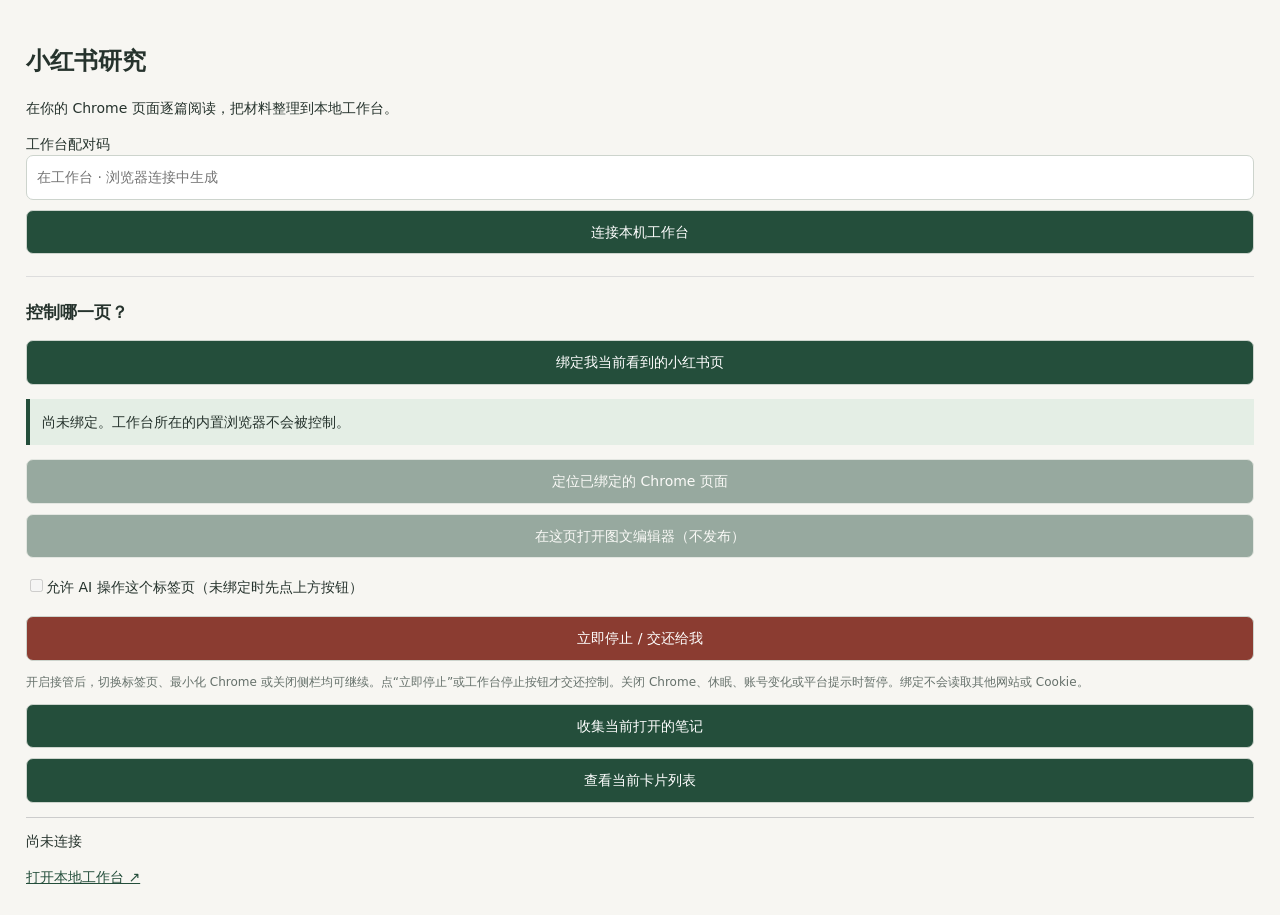
<file: extension/panel.html>
<!doctype html><html lang="zh-CN"><meta charset="utf-8"><title>小红书研究侧栏</title><link rel="stylesheet" href="panel.css">
<body><h1>小红书研究</h1><p>在你的 Chrome 页面逐篇阅读，把材料整理到本地工作台。</p>
<label>工作台配对码<input id="code" autocomplete="off" placeholder="在工作台 · 浏览器连接中生成"></label><button id="pair">连接本机工作台</button>
<hr><h2>控制哪一页？</h2><button id="bind">绑定我当前看到的小红书页</button><p id="binding">尚未绑定。工作台所在的内置浏览器不会被控制。</p>
<button id="focus" disabled>定位已绑定的 Chrome 页面</button><button id="open-editor" disabled>在这页打开图文编辑器（不发布）</button>
<label class="switch"><input id="control" type="checkbox" disabled>允许 AI 操作这个标签页（未绑定时先点上方按钮）</label><button id="stop" class="stop">立即停止 / 交还给我</button>
<p class="muted">开启接管后，切换标签页、最小化 Chrome 或关闭侧栏均可继续。点“立即停止”或工作台停止按钮才交还控制。关闭 Chrome、休眠、账号变化或平台提示时暂停。绑定不会读取其他网站或 Cookie。</p>
<button id="capture">收集当前打开的笔记</button><button id="list">查看当前卡片列表</button><div id="cards"></div>
<p id="version" class="muted"></p><p id="status" role="status">尚未连接</p><a href="http://127.0.0.1:8914/" target="_blank">打开本地工作台 ↗</a>
<script src="panel.js"></script></body></html>
</file>
<file: extension/panel.css>
body{font:14px/1.6 system-ui,sans-serif;padding:18px;color:#26332d;background:#f7f6f2}h1{font-size:24px}button,input{box-sizing:border-box;font:inherit;padding:10px;border:1px solid #cdd4cd;border-radius:7px}button{display:block;width:100%;margin:10px 0;background:#244e3b;color:white;cursor:pointer}input:not([type=checkbox]){display:block;width:100%}.switch{display:block;margin:18px 0}.stop{background:#8b3c31}.muted{color:#66716b;font-size:12px}#status{white-space:pre-wrap;overflow-wrap:anywhere;border-top:1px solid #ccc;padding-top:12px}a{color:#244e3b}hr{margin:22px 0;border:0;border-top:1px solid #ddd}
#binding{padding:12px;background:#e4eee5;border-left:4px solid #244e3b;white-space:pre-wrap;overflow-wrap:anywhere}button:disabled{opacity:.45;cursor:default}h2{font-size:17px}
</file>
